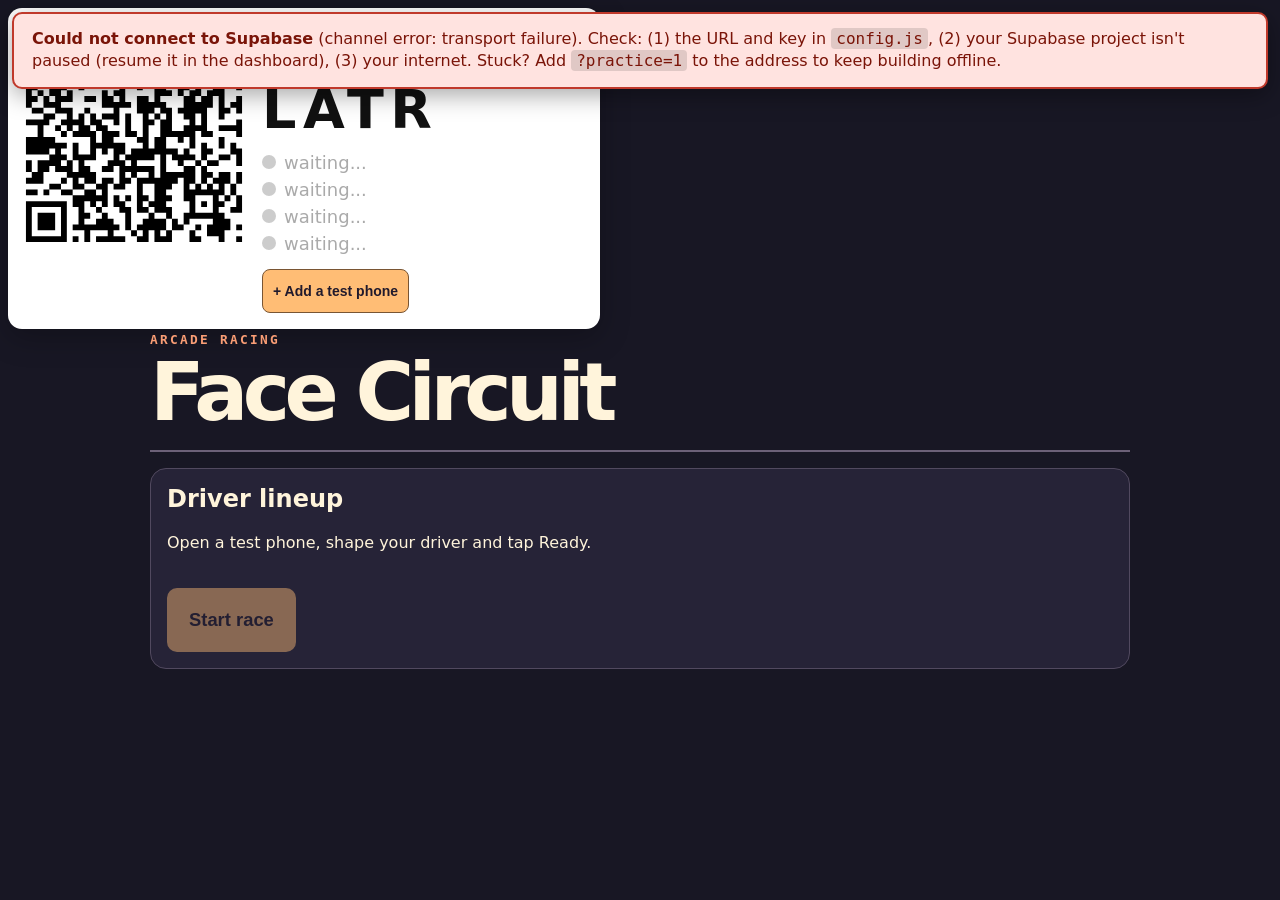
<file: index.html>
<!doctype html>
<html lang="en">
<head>
  <meta charset="utf-8">
  <meta name="viewport" content="width=device-width, initial-scale=1">
  <title>Game</title>
  <!-- The home address opens the big screen. Phones use play.html (the QR code). -->
  <script>location.replace("screen.html" + location.search);</script>
</head>
<body><a href="screen.html">Open the game screen</a></body>
</html>
</file>
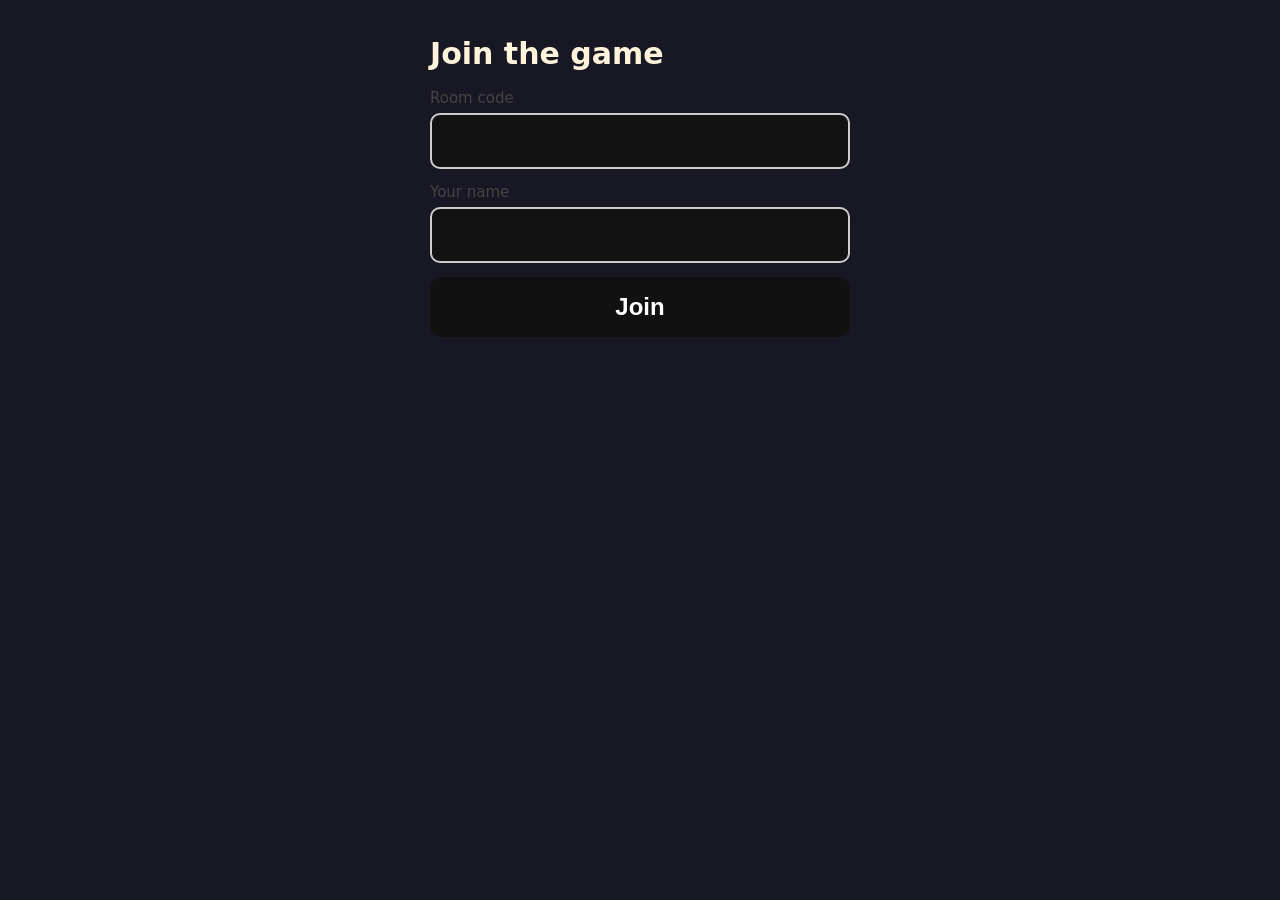
<file: play.html>
<!doctype html>
<html lang="en">
<head>
  <meta charset="utf-8">
  <meta name="viewport" content="width=device-width, initial-scale=1, maximum-scale=1, user-scalable=no">
  <title>Game Controller</title>
  <link rel="stylesheet" href="engine.css">
  <link rel="stylesheet" href="game.css?v=bubble-drive">
</head>
<body class="phone-page">

  <!-- The join form (room code + name). The engine fills it in. Keep it. -->
  <section id="join-form"></section>

  <!-- YOUR GAME'S CONTROLLER. Shown after the player joins.
       play-game.js builds the controls in here. Change freely,
       but keep the #phone and #me-tag elements. -->
  <section id="phone" style="display:none">
    <header class="phone-top"><span id="me-tag"></span></header>
    <div id="controls"></div>
  </section>

  <!-- Script order matters. Keep these four lines in this order. -->
  <script src="lib/supabase.js"></script>
  <script src="config.js"></script>
  <script src="engine.js?v=bubble-drive"></script>
  <script src="kart.js"></script>
  <script src="play-game.js?v=head-presets"></script>
</body>
</html>
</file>
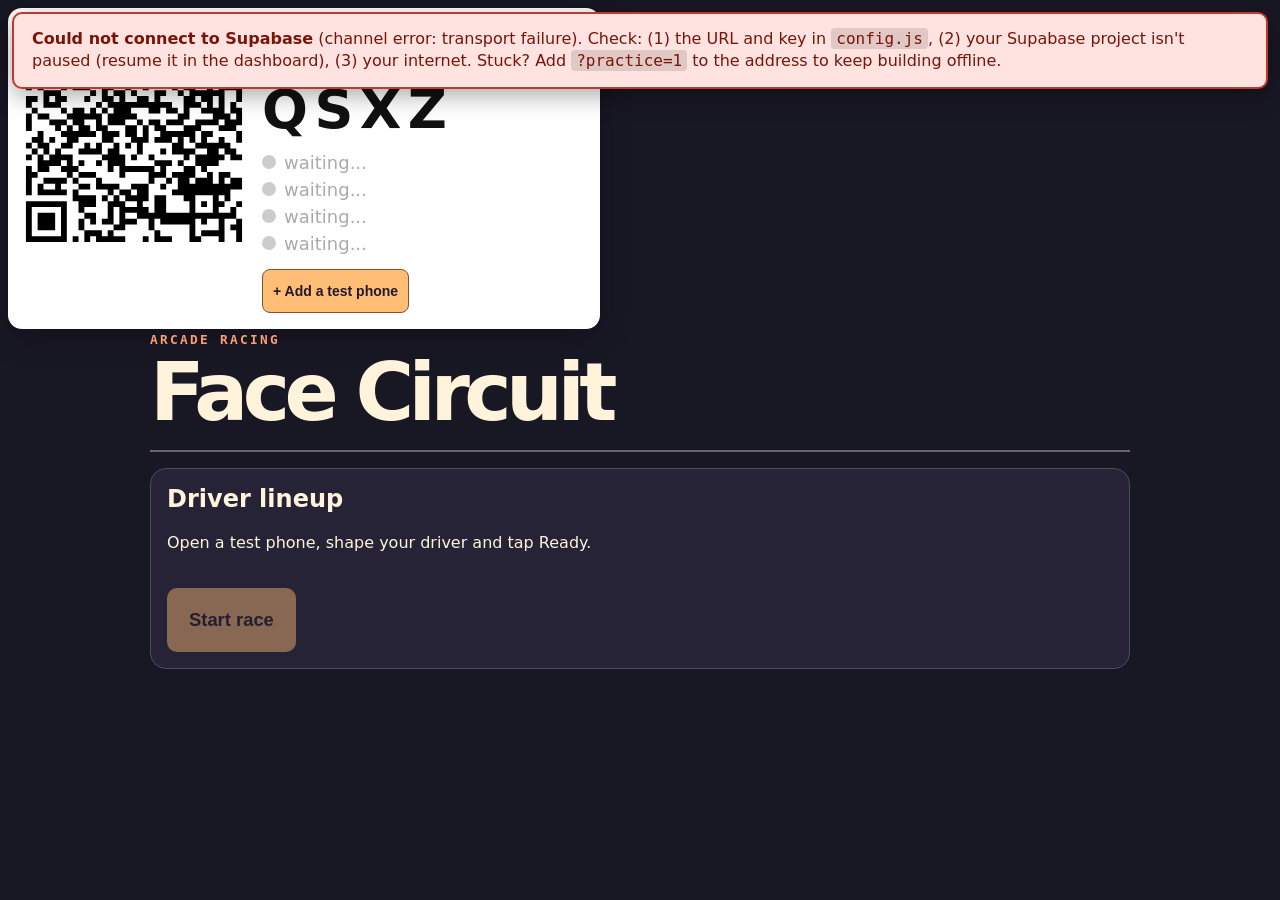
<file: screen.html>
<!doctype html>
<html lang="en">
<head>
  <meta charset="utf-8">
  <meta name="viewport" content="width=device-width, initial-scale=1">
  <title>Game Screen</title>
  <link rel="stylesheet" href="engine.css">
  <link rel="stylesheet" href="game.css?v=race-results">
</head>
<body class="screen">

  <!-- The join panel (QR code, room code, players). The engine fills it in.
       Keep this element. Move it or hide it with room.showJoin(false). -->
  <div id="join-panel"></div>

  <!-- YOUR GAME'S SCREEN. Everything the room watches goes in here.
       screen-game.js draws into it. Change freely. -->
  <main id="stage"></main>

  <!-- Script order matters. Keep these five lines in this order. -->
  <script src="lib/supabase.js"></script>
  <script src="lib/qrcode.js"></script>
  <script src="config.js"></script>
  <script src="engine.js?v=bubble-drive"></script>
  <script src="kart.js"></script>
  <script src="screen-game.js?v=race-results"></script>
</body>
</html>
</file>
<file: engine.css>
/* ENGINE.CSS - styles for the join panel, join form and banners.
   Don't edit. Restyle your game in game.css instead. */

.engine-banner { position: fixed; left: 12px; right: 12px; top: 12px; z-index: 9999; padding: 14px 18px;
  border-radius: 10px; font: 16px/1.4 system-ui, sans-serif; box-shadow: 0 6px 24px rgba(0,0,0,.35); display: none; }
.engine-banner code { background: rgba(0,0,0,.12); padding: 1px 5px; border-radius: 4px; }
.engine-banner-error { background: #FFE3E0; color: #7A1408; border: 2px solid #C0392B; }
.engine-banner-warn  { background: #FFF4D6; color: #6B4E00; border: 2px solid #E0A800; }
.engine-banner-info  { background: #E3F2FD; color: #0B3D66; border: 2px solid #4A90C2; top: auto; bottom: 12px; font-size: 13px; padding: 8px 12px; }

/* join panel (screen) */
#join-panel { display: flex; gap: 18px; align-items: flex-start; background: #fff; color: #111; padding: 16px;
  border-radius: 14px; box-shadow: 0 8px 30px rgba(0,0,0,.25); font-family: system-ui, sans-serif; max-width: 560px; }
.jp-qr svg { width: 220px; height: 220px; display: block; }
.jp-info { min-width: 220px; }
.jp-label { font-size: 13px; text-transform: uppercase; letter-spacing: .08em; color: #666; margin-top: 4px; }
.jp-url { font-size: 15px; font-weight: 600; word-break: break-all; margin-bottom: 6px; }
.jp-code { font-size: 54px; font-weight: 800; letter-spacing: .12em; line-height: 1.05; }
.jp-list { list-style: none; padding: 0; margin: 10px 0 4px; font-size: 18px; }
.jp-list li { display: flex; align-items: center; gap: 8px; padding: 3px 0; }
.jp-dot { width: 14px; height: 14px; border-radius: 50%; background: var(--c, #ccc); display: inline-block; }
.jp-empty { color: #aaa; }
.jp-away { opacity: .45; }
.jp-spec { font-size: 14px; color: #666; }
.jp-test { margin-top: 8px; font-size: 14px; padding: 6px 10px; border-radius: 8px; border: 1px solid #bbb; background: #f6f6f6; cursor: pointer; }
.jp-note { margin-top: 8px; font-size: 13px; color: #8a5a00; background: #fff4d6; padding: 6px 8px; border-radius: 6px; max-width: 300px; }

/* join form (phone) */
#join-form { max-width: 420px; margin: 0 auto; padding: 28px 20px; font-family: system-ui, sans-serif; }
.jf-title { font-size: 30px; margin: 0 0 18px; }
.jf-label { display: block; font-size: 15px; color: #444; margin-bottom: 14px; }
.jf-label input { display: block; width: 100%; box-sizing: border-box; font-size: 24px; padding: 12px; margin-top: 6px;
  border: 2px solid #ccc; border-radius: 10px; text-transform: none; }
#jf-code { text-transform: uppercase; letter-spacing: .15em; }
#jf-go { width: 100%; font-size: 24px; padding: 16px; border: 0; border-radius: 12px; background: #111; color: #fff; font-weight: 700; }
#jf-go:disabled { opacity: .5; }
.jf-status { margin-top: 14px; font-size: 16px; color: #555; min-height: 1.4em; }

/* "you are" tag (phone) */
#me-tag { display: inline-flex; align-items: center; gap: 8px; font: 600 16px system-ui, sans-serif; }
.me-dot { width: 16px; height: 16px; border-radius: 50%; background: var(--me, #999); display: inline-block; }
</file>
<file: game.css>
:root{color-scheme:dark;font-family:system-ui,sans-serif;color:#fff4db}
body{background:#181724;color:#fff4db}
[hidden]{display:none!important}
#stage{max-width:980px;margin:auto}
.mast{border-bottom:2px solid #6c6178;margin-bottom:16px;padding-bottom:12px}
.mast span{font:700 .8rem monospace;letter-spacing:.18em;color:#f99d75}
.mast h1{font-size:clamp(2.5rem,7vw,5rem);line-height:1;margin:5px 0;letter-spacing:-.07em}
#prep,#race,#editor{padding:16px;background:#262337;border:1px solid #51495f;border-radius:16px}
#prep h2{margin-top:0}
#lineup{display:grid;grid-template-columns:repeat(auto-fit,minmax(110px,1fr));gap:12px;margin:18px 0}
#lineup article{display:grid;text-align:center;padding:12px;background:#342e46;border-radius:12px}
#lineup svg{width:100%;max-width:120px;margin:auto}
#lineup span{color:#f99d75}
#stage button,#controls button{min-height:64px;padding:10px 22px;border:0;border-radius:10px;background:#ffbd75;color:#211a2c;font-weight:900;font-size:1.15rem;cursor:pointer}
#stage button:disabled{opacity:.45;cursor:default}
.board{position:relative}
canvas{display:block;width:100%;image-rendering:pixelated;border-radius:10px}
#signal{position:absolute;inset:0;display:grid;place-items:center;font-size:clamp(2.3rem,8vw,6rem);font-weight:1000;color:#ffbd75;text-shadow:4px 4px #241c32;pointer-events:none}
#standings{padding:14px 0;font:700 clamp(.8rem,2.2vw,1.2rem) monospace}
#editor{display:grid;gap:12px}
#face{width:min(100%,310px);margin:auto;display:block;background:#c8b5db;border-radius:14px;touch-action:none}
#face circle{cursor:grab}
.paint{display:flex;justify-content:space-between;align-items:center;min-height:64px}
#paint{width:75px;height:60px}
#pedals{display:grid;grid-template-columns:1fr 1.4fr 1fr;gap:8px}
#controls #pedals button{min-height:100px;touch-action:none;user-select:none;padding:6px}
#controls #pedals button:active{background:#a7e4c6}
#join-panel .jp-test{background:#ffbd75;color:#211a2c;border:1px solid #795533;min-height:44px;font-weight:800}
#controls #ability-use{grid-column:1/-1;min-height:64px;background:#a7e4c6} #controls #ability-use:disabled{opacity:.55} #ability-choice{min-height:48px;font:inherit;margin-left:8px} #ability-description{margin:0}


#pedals{grid-template-columns:1.35fr 1fr;gap:14px}
.steering{min-height:100px;position:relative;display:grid;place-items:center;background:#39334e;border:1px solid #706581;border-radius:10px;overflow:hidden;cursor:ew-resize}
.stick-rail{position:absolute;width:92px;height:14px;border-radius:20px;background:#1e1a2d;pointer-events:none}
.stick-knob{position:relative;display:grid;place-items:center;width:48px;height:48px;border-radius:50%;background:#f7d3a2;color:#241c32;font-size:24px;font-weight:900;transform:translateX(var(--shift,0));pointer-events:none}
#controls.swapped #pedals{grid-template-columns:1fr 1.35fr}
#controls.swapped [data-key="gas"]{grid-column:1;grid-row:1}
#controls.swapped .steering{grid-column:2;grid-row:1}
#steering-mode{margin-bottom:12px}
#pedals,#pedals *{-webkit-touch-callout:none;-webkit-user-select:none;user-select:none;touch-action:none}
#join-panel .jp-away{opacity:1;color:#595959} .jp-kick{color:#611f21;background:#ffe5df;border:1px solid #a76a67;border-radius:6px;padding:5px 9px;cursor:pointer}

.steering{width:128px;height:128px;border-radius:50%;background:#39334e;cursor:grab}
.stick-knob{transform:translate(var(--shift,0px),var(--rise,0px))}
#controls #pedals{grid-template-columns:1fr 1fr}
#controls.swapped .steering{justify-self:end}

#results{background:#262337;border:1px solid #51495f;border-radius:16px;padding:20px} #results table{width:100%;border-collapse:collapse;margin:16px 0;font-variant-numeric:tabular-nums} #results th,#results td{text-align:left;padding:12px;border-bottom:1px solid #51495f}
</file>
